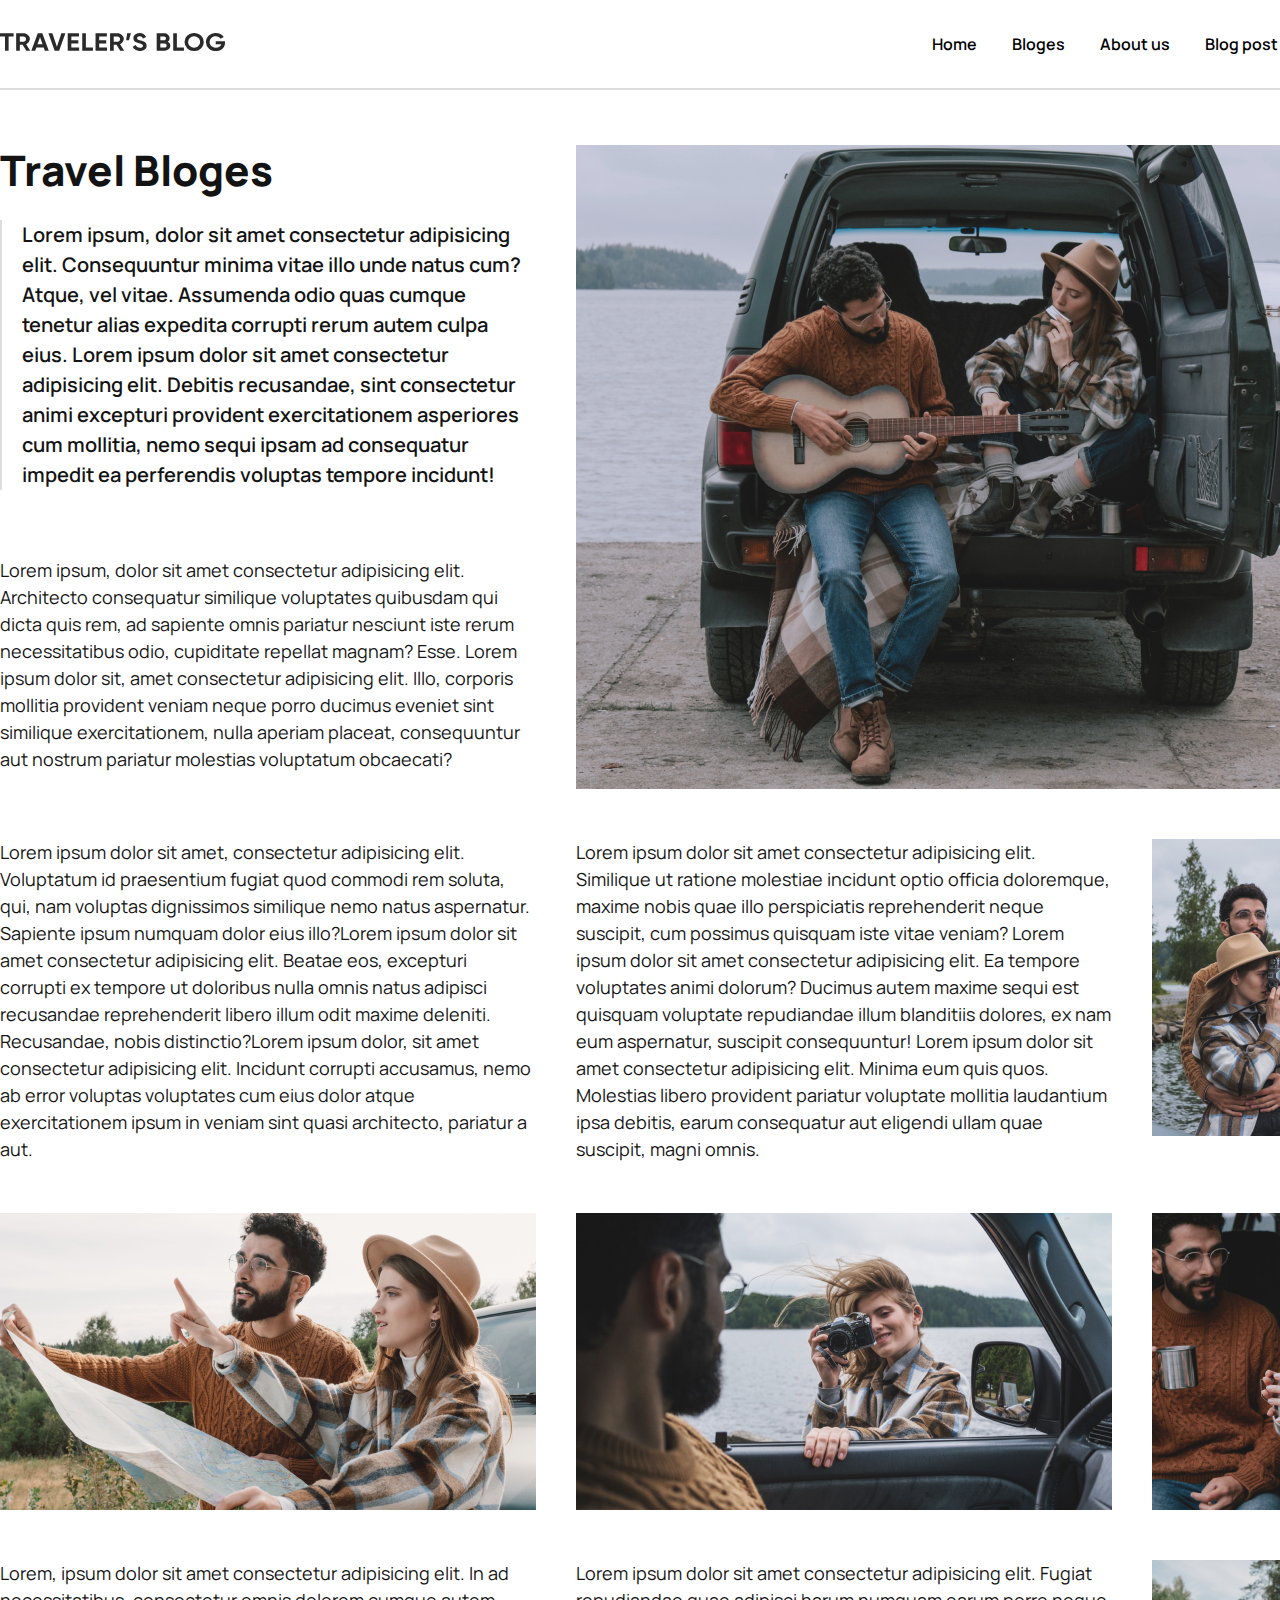
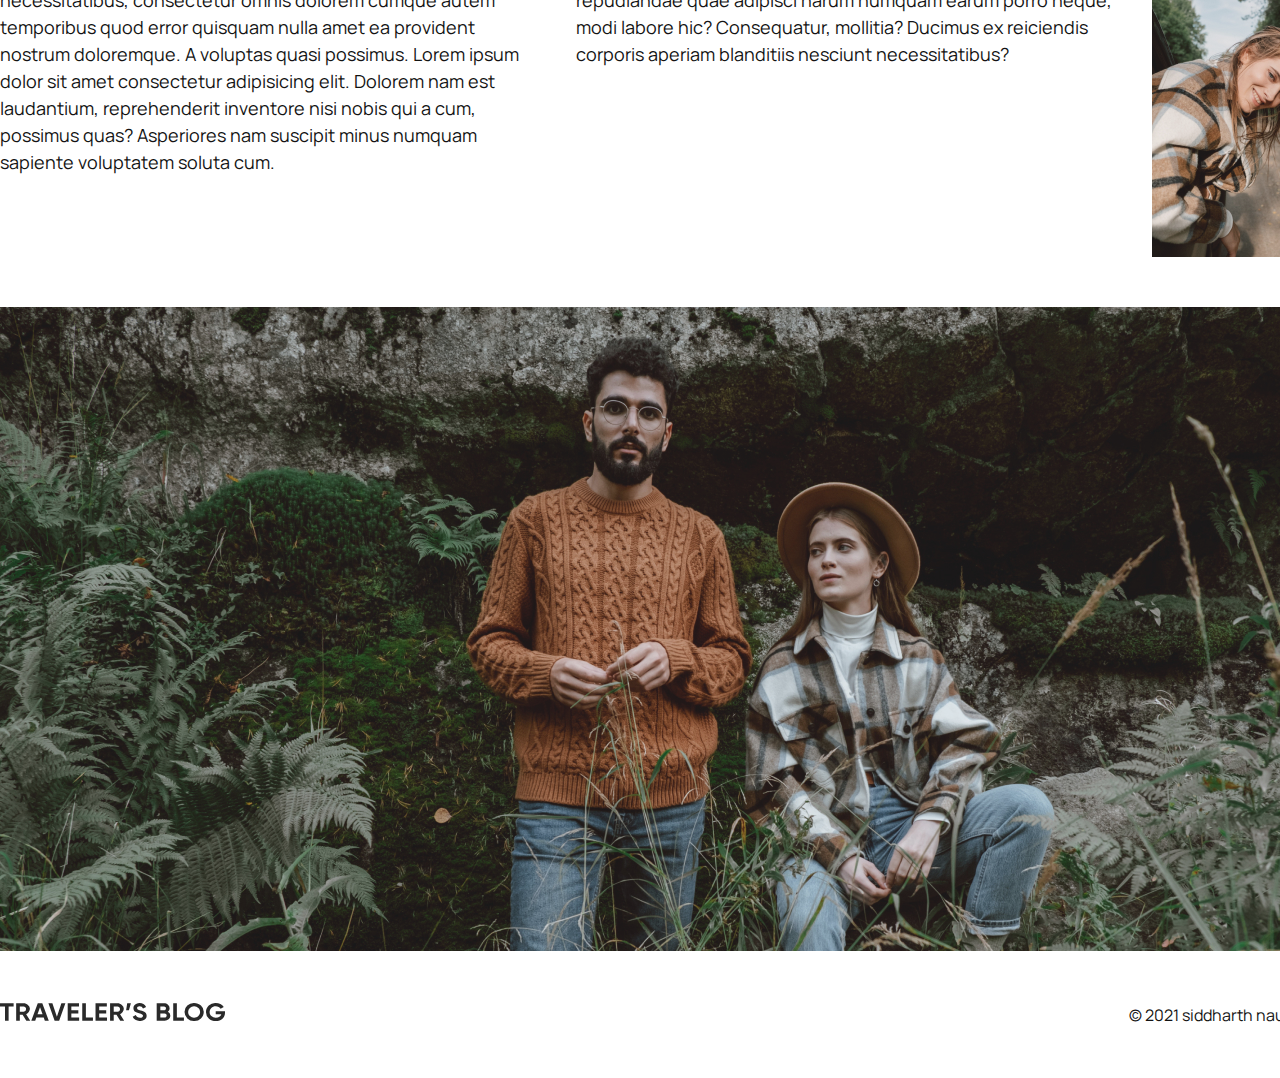
<file: index.html>
<!DOCTYPE html>
<html lang="ru">
  <head>
    <meta charset="UTF-8" />
    <link rel="preconnect" href="https://fonts.gstatic.com" />
    <link
      href="https://fonts.googleapis.com/css2?family=Manrope:wght@400;600;800&display=swap"
      rel="stylesheet"
    />
    <link rel="stylesheet" href="style.css" />
    <title>Traveler's blog</title>
  </head>
  <body class="container">
    <header class="header">
      <nav class="header-nav">
        <a class="header-logo" href="index.html">
          <img
            src="img/logo.svg"
            width="225"
            height="18"
            alt="."
          />
        </a>
        <ul class="menu">
          <li class="menu-item">
            <a href="index.html">Home</a>
          </li>
          <li class="menu-item"><a href="blog.html">Bloges</a></li>
          <li class="menu-item">
            <a href="about.html">About us</a>
          </li>
          <li class="menu-item">
            <a href="sign.html">Blog post</a>
          </li>
          <li class="menu-item">
            <a href="conatct.html">Contact Us</a>
          </li>
        </ul>
      </nav>
    </header>
    <main class="main">
      <article class="article">
        <header class="article-header">
          <h1 class="article-title">
            Travel Bloges
          </h1>
          <p class="article-subtitle">
            Lorem ipsum, dolor sit amet consectetur adipisicing elit. Consequuntur minima vitae illo unde natus cum? Atque, vel vitae. Assumenda odio quas cumque tenetur alias expedita corrupti rerum autem culpa eius. Lorem ipsum dolor sit amet consectetur adipisicing elit. Debitis recusandae, sint consectetur animi excepturi provident exercitationem asperiores cum mollitia, nemo sequi ipsam ad consequatur impedit ea perferendis voluptas tempore incidunt!
          </p>
        </header>
        <img
          class="article-img article-img-header"
          src="img/1.jpg"
          width="824"
          height="644"
          alt=".."
        />
        <p class="article-text">
          Lorem ipsum, dolor sit amet consectetur adipisicing elit. Architecto consequatur similique voluptates quibusdam qui dicta quis rem, ad sapiente omnis pariatur nesciunt iste rerum necessitatibus odio, cupiditate repellat magnam? Esse. Lorem ipsum dolor sit, amet consectetur adipisicing elit. Illo, corporis mollitia provident veniam neque porro ducimus eveniet sint similique exercitationem, nulla aperiam placeat, consequuntur aut nostrum pariatur molestias voluptatum obcaecati?
        </p>
        <p class="article-text">
          Lorem ipsum dolor sit amet, consectetur adipisicing elit. Voluptatum id praesentium fugiat quod commodi rem soluta, qui, nam voluptas dignissimos similique nemo natus aspernatur. Sapiente ipsum numquam dolor eius illo?Lorem ipsum dolor sit amet consectetur adipisicing elit. Beatae eos, excepturi corrupti ex tempore ut doloribus nulla omnis natus adipisci recusandae reprehenderit libero illum odit maxime deleniti. Recusandae, nobis distinctio?Lorem ipsum dolor, sit amet consectetur adipisicing elit. Incidunt corrupti accusamus, nemo ab error voluptas voluptates cum eius dolor atque exercitationem ipsum in veniam sint quasi architecto, pariatur a aut.
        </p>
        <p class="article-text">
         Lorem ipsum dolor sit amet consectetur adipisicing elit. Similique ut ratione molestiae incidunt optio officia doloremque, maxime nobis quae illo perspiciatis reprehenderit neque suscipit, cum possimus quisquam iste vitae veniam?
         Lorem ipsum dolor sit amet consectetur adipisicing elit. Ea tempore voluptates animi dolorum? Ducimus autem maxime sequi est quisquam voluptate repudiandae illum blanditiis dolores, ex nam eum aspernatur, suscipit consequuntur!
         Lorem ipsum dolor sit amet consectetur adipisicing elit. Minima eum quis quos. Molestias libero provident pariatur voluptate mollitia laudantium ipsa debitis, earum consequatur aut eligendi ullam quae suscipit, magni omnis.
        </p>
        <img
          class="article-img"
          src="img/2.jpg"
          width="248"
          height="297"
          alt="."
        />
        <img
          class="article-img article-img-wide"
          src="img/3.jpg"
          width="536"
          height="297"
          alt="."
        />
        <img
          class="article-img article-img-wide"
          src="img/4.jpg"
          width="536"
          height="297"
          alt="."
        />
        <img
          class="article-img"
          src="img/5.jpg"
          width="248"
          height="297"
          alt="."
        />
        <p class="article-text">
          Lorem, ipsum dolor sit amet consectetur adipisicing elit. In ad necessitatibus, consectetur omnis dolorem cumque autem temporibus quod error quisquam nulla amet ea provident nostrum doloremque. A voluptas quasi possimus. Lorem ipsum dolor sit amet consectetur adipisicing elit. Dolorem nam est laudantium, reprehenderit inventore nisi nobis qui a cum, possimus quas? Asperiores nam suscipit minus numquam sapiente voluptatem soluta cum.
        </p>
        <p class="article-text">
          Lorem ipsum dolor sit amet consectetur adipisicing elit. Fugiat repudiandae quae adipisci harum numquam earum porro neque, modi labore hic? Consequatur, mollitia? Ducimus ex reiciendis corporis aperiam blanditiis nesciunt necessitatibus?
        </p>
        <img
          class="article-img"
          src="img/6.jpg"
          width="248"
          height="297"
          alt="Девушка улыбается"
        />
        <img
          class="article-img article-img-full-size"
          src="img/7.jpg"
          width="1400"
          height="644"
          alt="."
        />
      </article>
    </main>
    <footer class="footer">
      <a class="header-logo" href="index.html">
        <img
          src="img/logo.svg"
          width="225"
          height="18"
          alt="Логотип сайта Traveler's blog"
        />
      </a>
      <p class="footer-copyright">© 2021 siddharth nautiyal 2023-2025</p>
    </footer>
  </body>
</html>
</file>
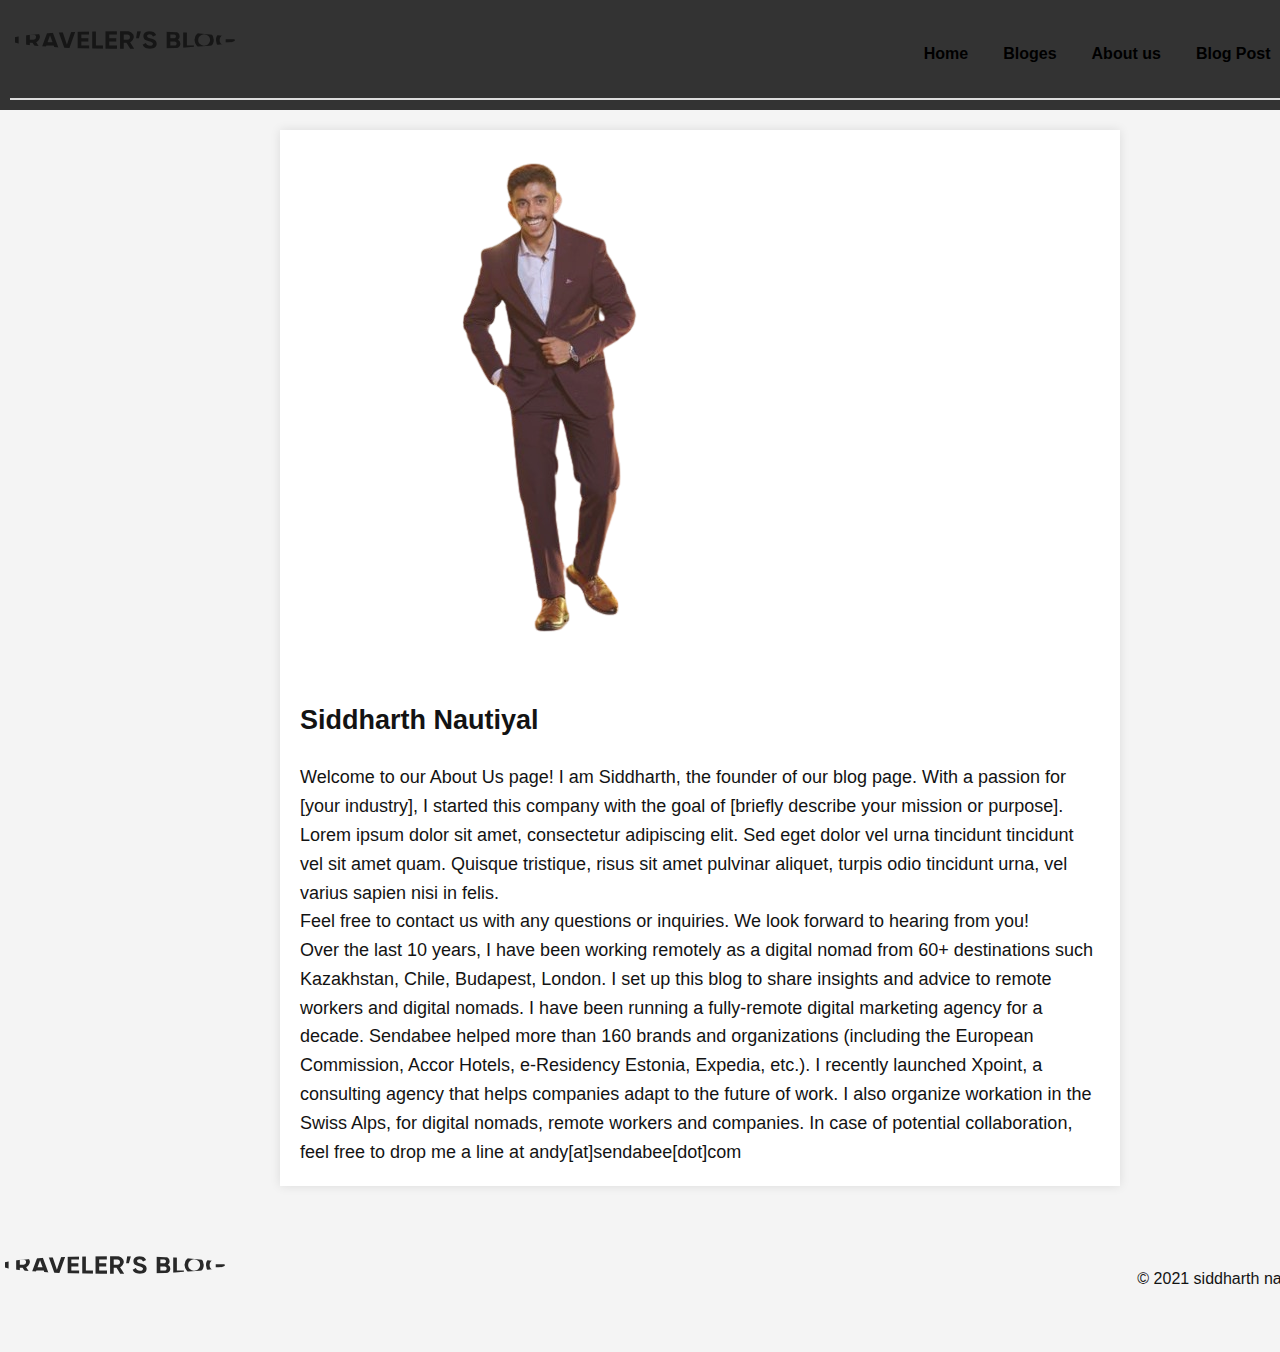
<file: about.html>
<!DOCTYPE html>
<html lang="ru">

<head>
    <meta charset="UTF-8" />
    <link rel="preconnect" href="https://fonts.gstatic.com" />
    <link href="https://fonts.googleapis.com/css2?family=Manrope:wght@400;600;800&display=swap" rel="stylesheet" />
    <link rel="stylesheet" href="style.css" />
    <link href="https://cdn.jsdelivr.net/npm/bootstrap@5.3.2/dist/css/bootstrap.min.css" rel="stylesheet"
        integrity="sha384-T3c6CoIi6uLrA9TneNEoa7RxnatzjcDSCmG1MXxSR1GAsXEV/Dwwykc2MPK8M2HN" crossorigin="anonymous">
    <title>Traveler's blog</title>
    <style>
        body {
            font-family: Arial, sans-serif;
            background-color: #f4f4f4;
            margin: 0;
            padding: 0;
        }

        header {
            background-color: #333;
            color: #fff;
            padding: 10px;
            text-align: center;
        }

        section {
            max-width: 800px;
            margin: 20px auto;
            padding: 20px;
            background-color: #fff;
            box-shadow: 0 0 10px rgba(0, 0, 0, 0.1);
        }

        img {
            max-width: 100%;
            height: auto;
            border-radius: 50%;
            margin-bottom: 20px;
        }

        p {
            line-height: 1.6;
        }
    </style>
</head>

<body class="container">
    <header class="header">
        <nav class="header-nav">
            <a class="header-logo" href="index.html">
                <img src="img/logo.svg" width="225" height="18" alt="." />
            </a>
            <ul class="menu">
                <li class="menu-item">
                    <a href="index.html">Home</a>
                </li>
                <li class="menu-item"><a href="blog.html">Bloges</a></li>
                <li class="menu-item">
                    <a href="about.html">About us</a>
                </li>
                <li class="menu-item">
                    <a href="sign.html">Blog Post</a>
                </li>
                <li class="menu-item">
                    <a href="conatct.html">Contact Us</a>
                </li>
            </ul>
        </nav>
    </header>

    <main>
        <section>
            <img src="img/photo-removebg-preview (1).png" alt="Person Photo">
            <h2>Siddharth Nautiyal</h2>
            <p>
                Welcome to our About Us page! I am Siddharth, the founder of our blog page. With a passion for [your
                industry], I started this company with the goal of [briefly describe your mission or purpose].
            </p>
            <p>
                Lorem ipsum dolor sit amet, consectetur adipiscing elit. Sed eget dolor vel urna tincidunt tincidunt vel
                sit amet quam. Quisque tristique, risus sit amet pulvinar aliquet, turpis odio tincidunt urna, vel
                varius sapien nisi in felis.
            </p>
            <p>
                Feel free to contact us with any questions or inquiries. We look forward to hearing from you!
            </p>
            <p>
                Over the last 10 years, I have been working remotely as a digital nomad from 60+ destinations such
                Kazakhstan, Chile, Budapest, London.

                I set up this blog to share insights and advice to remote workers and digital nomads.

                I have been running a fully-remote digital marketing agency for a decade. Sendabee helped more than 160
                brands and organizations (including the European Commission, Accor Hotels, e-Residency Estonia, Expedia,
                etc.).

                I recently launched Xpoint, a consulting agency that helps companies adapt to the future of work.

                I also organize workation in the Swiss Alps, for digital nomads, remote workers and companies.

                In case of potential collaboration, feel free to drop me a line at andy[at]sendabee[dot]com
            </p>
        </section>


    </main>

    <footer class="footer">
        <a class="header-logo" href="index.html">
            <img src="img/logo.svg" width="225" height="18" alt="Логотип сайта Traveler's blog" />
        </a>
        <p class="footer-copyright">© 2021 siddharth nautiyal 2023-2025</p>
    </footer>
    <script src="https://cdn.jsdelivr.net/npm/bootstrap@5.3.2/dist/js/bootstrap.bundle.min.js"
        integrity="sha384-C6RzsynM9kWDrMNeT87bh95OGNyZPhcTNXj1NW7RuBCsyN/o0jlpcV8Qyq46cDfL"
        crossorigin="anonymous"></script>
</body>

</html>
</file>
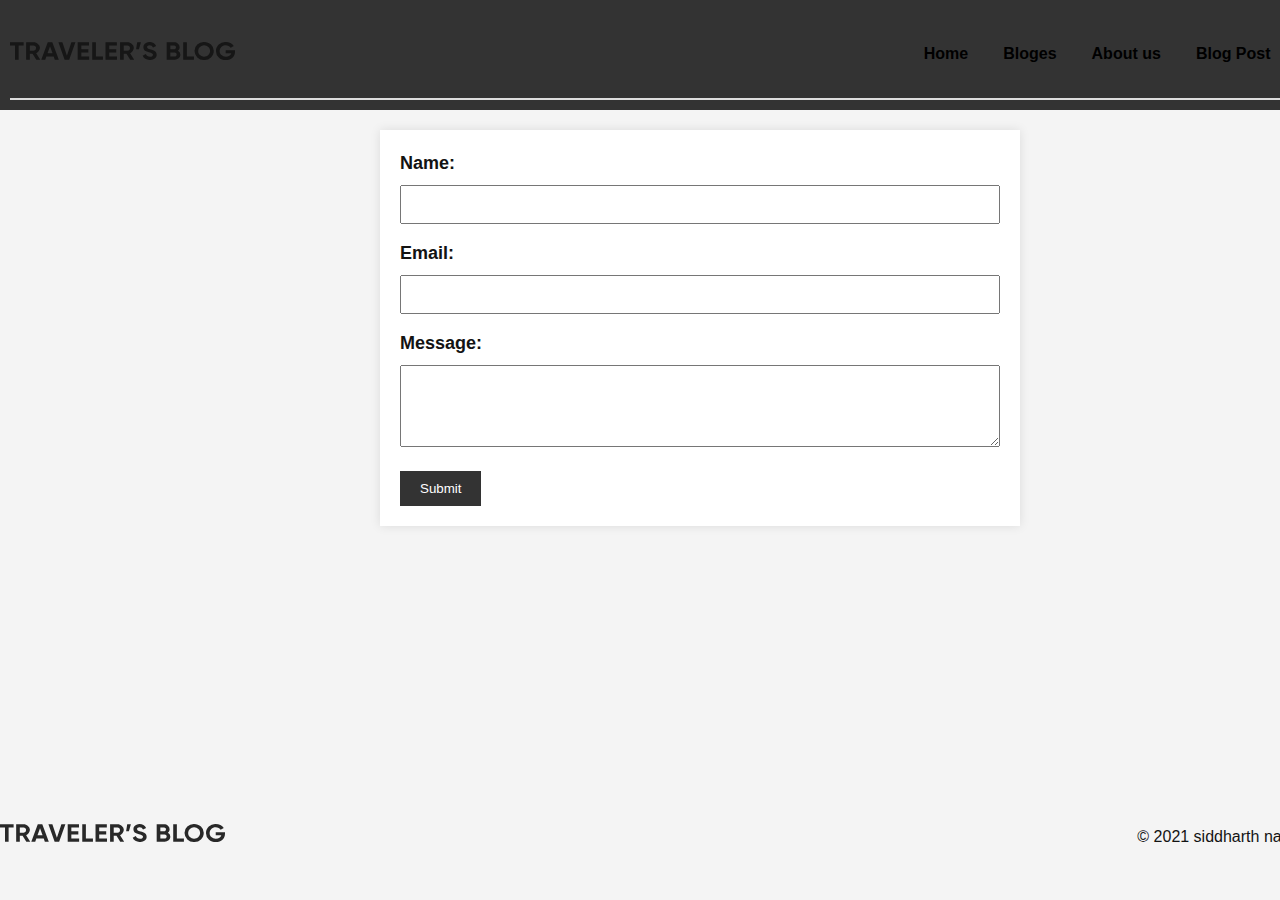
<file: conatct.html>
<!DOCTYPE html>
<html lang="ru">

<head>
    <meta charset="UTF-8" />
    <link rel="preconnect" href="https://fonts.gstatic.com" />
    <link href="https://fonts.googleapis.com/css2?family=Manrope:wght@400;600;800&display=swap" rel="stylesheet" />
    <link rel="stylesheet" href="style.css" />
    <link href="https://cdn.jsdelivr.net/npm/bootstrap@5.3.2/dist/css/bootstrap.min.css" rel="stylesheet"
        integrity="sha384-T3c6CoIi6uLrA9TneNEoa7RxnatzjcDSCmG1MXxSR1GAsXEV/Dwwykc2MPK8M2HN" crossorigin="anonymous">
    <title>Traveler's blog</title>

    <style>
        body {
            font-family: Arial, sans-serif;
            background-color: #f4f4f4;
            margin: 0;
            padding: 0;
        }

        header {
            background-color: #333;
            color: #fff;
            padding: 10px;
            text-align: center;
        }

        section {
            max-width: 600px;
            margin: 20px auto;
            padding: 20px;
            background-color: #fff;
            box-shadow: 0 0 10px rgba(0, 0, 0, 0.1);
        }

        label {
            display: block;
            margin-bottom: 8px;
            font-weight: bold;
        }

        input,
        textarea {
            width: 100%;
            padding: 10px;
            margin-bottom: 16px;
            box-sizing: border-box;
        }

        button {
            background-color: #333;
            color: #fff;
            padding: 10px 20px;
            border: none;
            cursor: pointer;
        }

        button:hover {
            background-color: #555;
        }
    </style>
</head>

<body class="container">
    <header class="header">
        <nav class="header-nav">
            <a class="header-logo" href="index.html">
                <img src="img/logo.svg" width="225" height="18" alt="." />
            </a>
            <ul class="menu">
                <li class="menu-item">
                    <a href="index.html">Home</a>
                </li>
                <li class="menu-item"><a href="blog.html">Bloges</a></li>
                <li class="menu-item">
                    <a href="about.html">About us</a>
                </li>
                <li class="menu-item">
                    <a href="sign.html">Blog Post</a>
                </li>
                <li class="menu-item">
                    <a href="conatct.html">Contact Us</a>
                </li>
            </ul>
        </nav>
    </header>


    <main>
        <section>
            <form action="#" method="post">
                <label for="name">Name:</label>
                <input type="text" id="name" name="name" required>

                <label for="email">Email:</label>
                <input type="email" id="email" name="email" required>

                <label for="message">Message:</label>
                <textarea id="message" name="message" rows="4" required></textarea>

                <button type="submit">Submit</button>
            </form>
        </section>




    </main>










    <footer class="footer">
        <a class="header-logo" href="index.html">
            <img src="img/logo.svg" width="225" height="18" alt="Логотип сайта Traveler's blog" />
        </a>
        <p class="footer-copyright">© 2021 siddharth nautiyal 2023-2025</p>
    </footer>
    <script src="https://cdn.jsdelivr.net/npm/bootstrap@5.3.2/dist/js/bootstrap.bundle.min.js"
        integrity="sha384-C6RzsynM9kWDrMNeT87bh95OGNyZPhcTNXj1NW7RuBCsyN/o0jlpcV8Qyq46cDfL"
        crossorigin="anonymous"></script>
</body>

</html>
</file>
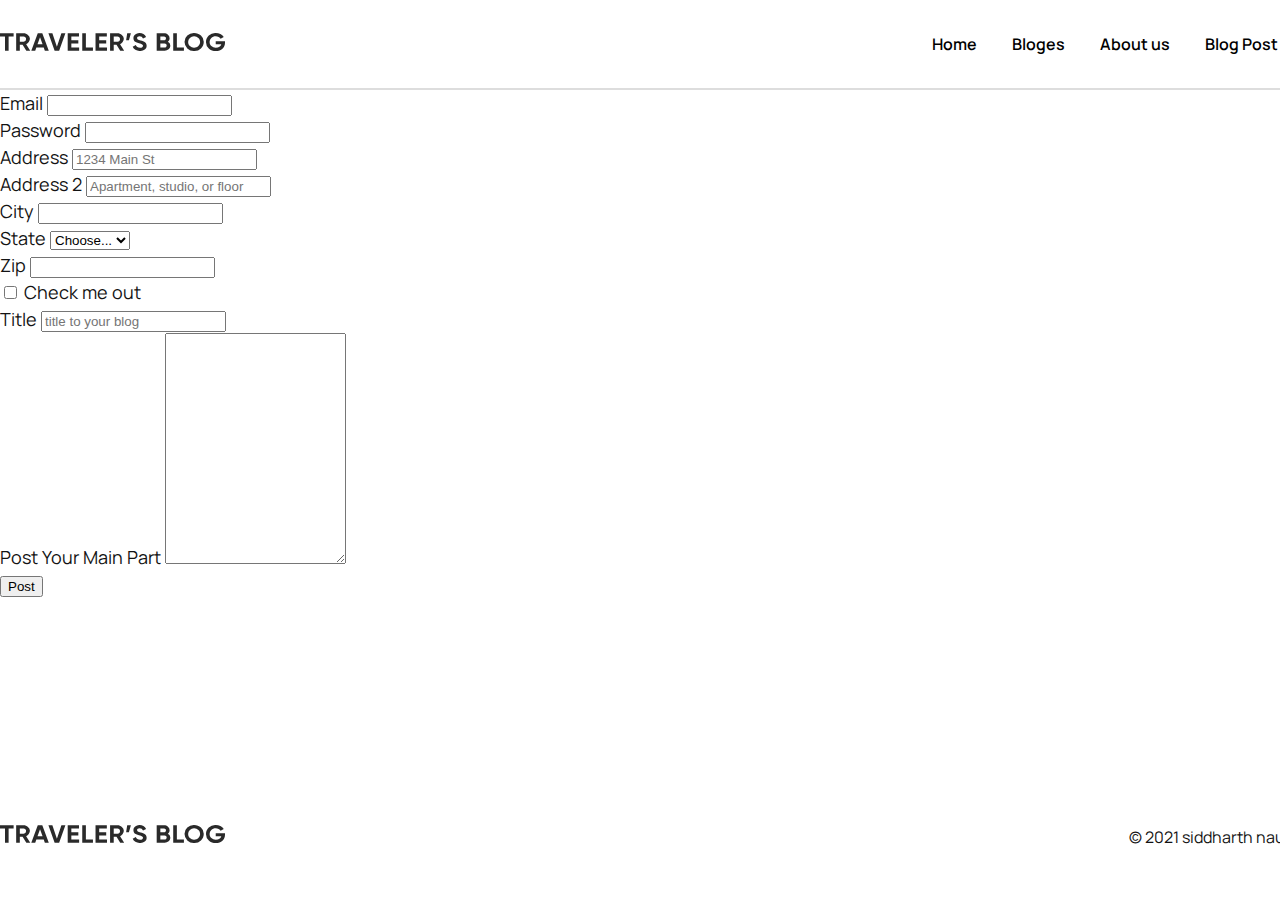
<file: sign.html>
<!DOCTYPE html>
<html lang="ru">

<head>
    <meta charset="UTF-8" />
    <link rel="preconnect" href="https://fonts.gstatic.com" />
    <link href="https://fonts.googleapis.com/css2?family=Manrope:wght@400;600;800&display=swap" rel="stylesheet" />
    <link rel="stylesheet" href="style.css" />
    <link href="https://cdn.jsdelivr.net/npm/bootstrap@5.3.2/dist/css/bootstrap.min.css" rel="stylesheet"
        integrity="sha384-T3c6CoIi6uLrA9TneNEoa7RxnatzjcDSCmG1MXxSR1GAsXEV/Dwwykc2MPK8M2HN" crossorigin="anonymous">
    <title>Traveler's blog</title>
</head>

<body class="container">
    <header class="header">
        <nav class="header-nav">
            <a class="header-logo" href="index.html">
                <img src="img/logo.svg" width="225" height="18" alt="." />
            </a>
            <ul class="menu">
                <li class="menu-item">
                    <a href="index.html">Home</a>
                </li>
                <li class="menu-item"><a href="blog.html">Bloges</a></li>
                <li class="menu-item">
                    <a href="about.html">About us</a>
                </li>
                <li class="menu-item">
                    <a href="sign.html">Blog Post</a>
                </li>
                <li class="menu-item">
                    <a href="conatct.html">Contact Us</a>
                </li>
            </ul>
        </nav>
    </header>


    <main>
        <form class="row g-3">
            <div class="col-md-6">
              <label for="inputEmail4" class="form-label">Email</label>
              <input type="email" class="form-control" id="inputEmail4">
            </div>
            <div class="col-md-6">
              <label for="inputPassword4" class="form-label">Password</label>
              <input type="password" class="form-control" id="inputPassword4">
            </div>
            <div class="col-12">
              <label for="inputAddress" class="form-label">Address</label>
              <input type="text" class="form-control" id="inputAddress" placeholder="1234 Main St">
            </div>
            <div class="col-12">
              <label for="inputAddress2" class="form-label">Address 2</label>
              <input type="text" class="form-control" id="inputAddress2" placeholder="Apartment, studio, or floor">
            </div>
            <div class="col-md-6">
              <label for="inputCity" class="form-label">City</label>
              <input type="text" class="form-control" id="inputCity">
            </div>
            <div class="col-md-4">
              <label for="inputState" class="form-label">State</label>
              <select id="inputState" class="form-select">
                <option selected>Choose...</option>
                <option>...</option>
              </select>
            </div>
            <div class="col-md-2">
              <label for="inputZip" class="form-label">Zip</label>
              <input type="text" class="form-control" id="inputZip">
            </div>
            <div class="col-12">
              <div class="form-check">
                <input class="form-check-input" type="checkbox" id="gridCheck">
                <label class="form-check-label" for="gridCheck">
                  Check me out
                </label>
              </div>
            </div>
            <div class="mb-3">
                <label for="exampleFormControlInput1" class="form-label">Title</label>
                <input type="email" class="form-control" id="exampleFormControlInput1" placeholder="title to your blog">
              </div>
            <div class="mb-3">
                <label for="exampleFormControlTextarea1" class="form-label">Post Your Main Part</label>
                <textarea class="form-control" id="exampleFormControlTextarea1" rows="15"></textarea>
              </div>
            <div class="col-12">
              <button type="submit" class="btn btn-primary">Post</button>
            </div>
          </form>




    </main>










    <footer class="footer">
        <a class="header-logo" href="index.html">
            <img src="img/logo.svg" width="225" height="18" alt="Логотип сайта Traveler's blog" />
        </a>
        <p class="footer-copyright">© 2021 siddharth nautiyal 2023-2025</p>
    </footer>
    <script src="https://cdn.jsdelivr.net/npm/bootstrap@5.3.2/dist/js/bootstrap.bundle.min.js"
        integrity="sha384-C6RzsynM9kWDrMNeT87bh95OGNyZPhcTNXj1NW7RuBCsyN/o0jlpcV8Qyq46cDfL"
        crossorigin="anonymous"></script>
</body>

</html>
</file>
<file: style.css>
html,
body,
h1,
p,
ul {
  margin: 0;
  padding: 0;
}

body {
  display: grid;
  grid-template-rows: auto 1fr auto;
  min-width: 1400px;
  min-height: 100vh;
  color: #131313;
  font-family: "Manrope", "Arial", sans-serif;
  font-size: 18px;
  line-height: 1.5;
}

img {
  transition: 0.3s ease-in-out;
  opacity: 0.9;
}

img:hover {
  transform: scale(1.05);
  box-shadow: 0 0 5px #ddd;
  opacity: 1;
}

.container {
  width: 1400px;
  margin: 0 auto;
}

.header-logo img:hover {
  box-shadow: none;
}

.header-nav {
  display: grid;
  grid-template-columns: 225px 1fr;
  grid-column-gap: 50px;
  align-items: center;
  padding: 10px 0;
  min-height: 90px;
  box-sizing: border-box;
  border-bottom: 2px solid #ddd;
}

.menu {
  display: flex;
  flex-wrap: wrap;
  justify-self: end;
  list-style: none;
  color: #000;
  font-size: 16px;
  font-weight: 600;
  line-height: 1.5;
}

.menu-item {
  margin-right: 35px;
}

.menu-item:last-child {
  margin-right: 0;
}

.menu-item a {
  color: inherit;
  position: relative;
  text-decoration: none;
}

.menu-item a::after {
  content: "";
  height: 2px;
  width: 0;
  position: absolute;
  bottom: 0;
  left: 0;
  background: #aaa;
  transition: 0.3s ease-in;
}

.menu-item a:hover::after {
  width: 40px;
}

.article {
  display: grid;
  grid-template-columns: 1fr 1fr 1fr 1fr 1fr;
  column-gap: 40px;
  row-gap: 50px;
  margin-top: 55px;
}

.article-header {
  grid-column: span 2;
}

.article-title {
  margin-bottom: 25px;
  font-size: 42px;
  font-weight: 800;
  line-height: 1.2;
}

.article-subtitle {
  font-size: 20px;
  font-weight: 600;
  border-left: 2px solid #ddd;
  padding-left: 20px;
}

.article-text {
  grid-column: span 2;
}

.article-img {
  display: block;
  max-width: 100%;
  height: auto;
}

.article-img-header {
  grid-column: span 3;
  grid-row: span 2;
}

.article-img-wide {
  grid-column: span 2;
}

.article-img-full-size {
  grid-column: 1 / -1;
}

.footer {
  display: grid;
  grid-template-columns: 225px 1fr;
  grid-column-gap: 50px;
  align-items: center;
  padding-top: 50px;
  padding-bottom: 50px;
  min-height: 120px;
  box-sizing: border-box;
}

.footer-copyright {
  font-size: 16px;
  line-height: 1.5;
  justify-self: end;
}
</file>
